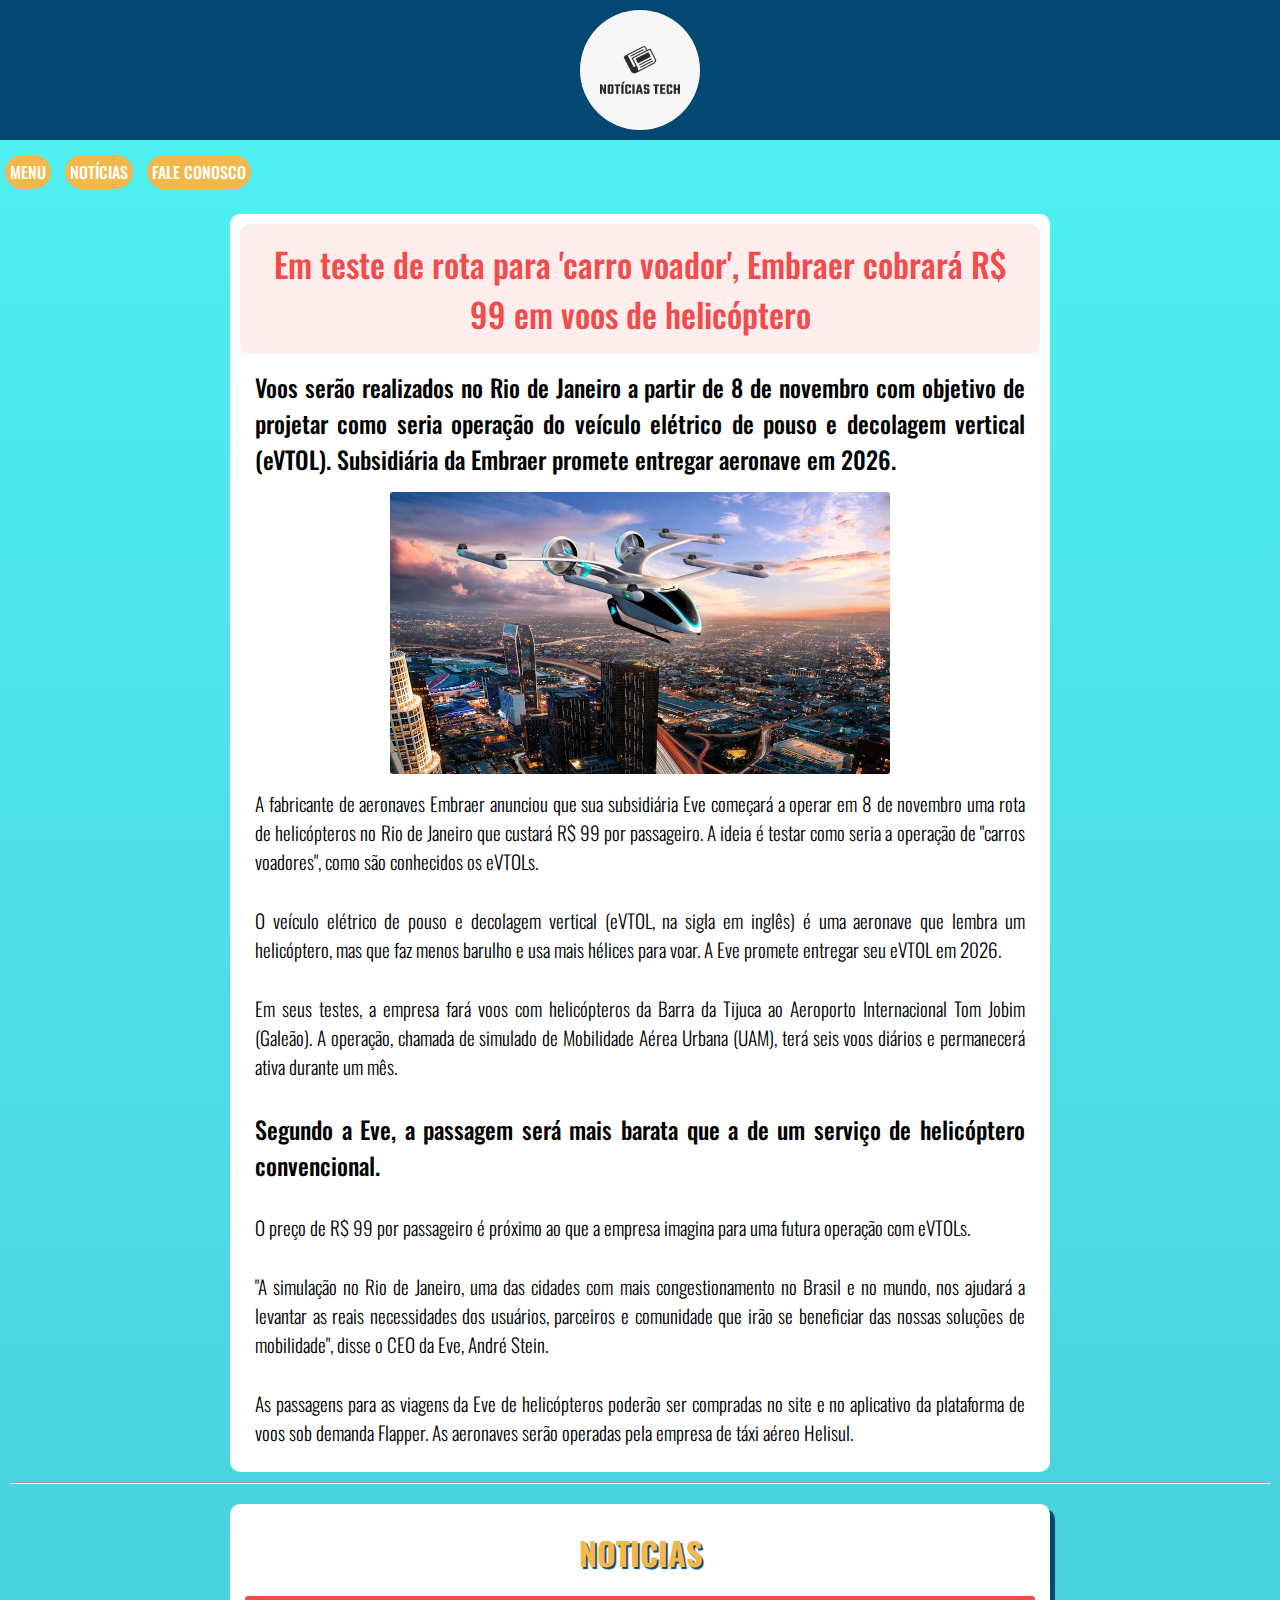
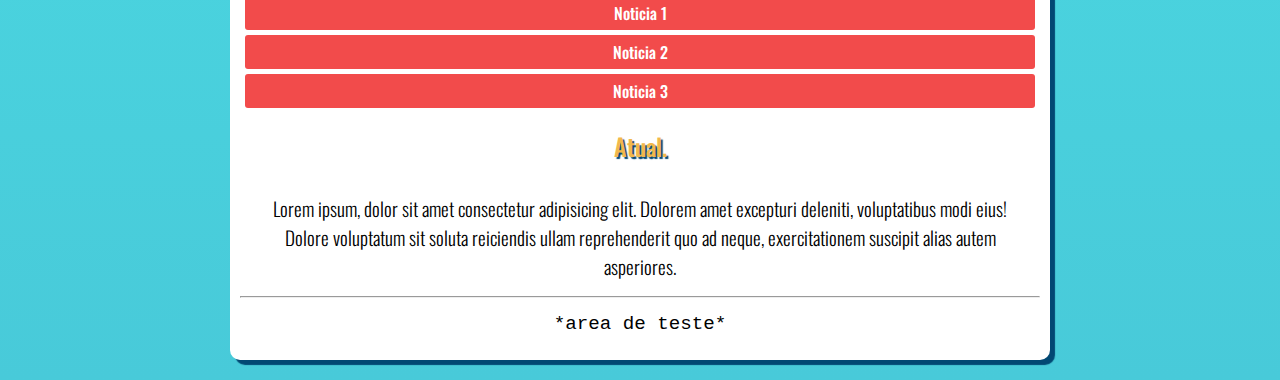
<file: index.html>
<!DOCTYPE html>
<html lang="pt-br">
<head>
    <meta charset="UTF-8">
    <meta http-equiv="X-UA-Compatible" content="IE=edge">
    <meta name="viewport" content="width=device-width, initial-scale=1.0">
    <link rel="shortcut icon" href="image/favicon.ico" type="image/x-icon">
    <link rel="stylesheet" href="style/style.css">

    <title>Notícias Tech</title>

</head>
<body>
    <div class="banner">
        <header>
            <a href="#"><img class="logo" src="image/logo.jpg" alt="logo"></a>
        </header>
    </div>
    <nav class="menu">
        <a class="menu_item" href="#">MENU</a>
        <a class="menu_item" href="#">NOTÍCIAS</a>
        <a class="menu_item" href="#">FALE CONOSCO</a>
    </nav>
    <main class="box">
        <section>
                <h1 class="titulo">Em teste de rota para 'carro voador', Embraer cobrará R$ 99 em voos de helicóptero</h1>
                <h2>Voos serão realizados no Rio de Janeiro a partir de 8 de novembro com objetivo de projetar como seria operação do veículo elétrico de pouso e decolagem vertical (eVTOL). Subsidiária da Embraer promete entregar aeronave em 2026.</h2>
        </section>
        <picture>
            <source media="(min-width: 700px)" srcset="image/helicoptero.jpg">
            <img class="img_p" src="image/helicoptero-300.jpg" alt="heli">
        </picture>
        <article>
            <p>A fabricante de aeronaves Embraer anunciou que sua subsidiária Eve começará a operar em 8 de novembro uma rota de helicópteros no Rio de Janeiro que custará R$ 99 por passageiro. A ideia é testar como seria a operação de "carros voadores", como são conhecidos os eVTOLs.</p>
            <p>O veículo elétrico de pouso e decolagem vertical (eVTOL, na sigla em inglês) é uma aeronave que lembra um helicóptero, mas que faz menos barulho e usa mais hélices para voar. A Eve promete entregar seu eVTOL em 2026.</p>
            <p>Em seus testes, a empresa fará voos com helicópteros da Barra da Tijuca ao Aeroporto Internacional Tom Jobim (Galeão). A operação, chamada de simulado de Mobilidade Aérea Urbana (UAM), terá seis voos diários e permanecerá ativa durante um mês.</p>
            <h2>Segundo a Eve, a passagem será mais barata que a de um serviço de helicóptero convencional.</h2>
            <p>O preço de R$ 99 por passageiro é próximo ao que a empresa imagina para uma futura operação com eVTOLs.</p>
            <p>"A simulação no Rio de Janeiro, uma das cidades com mais congestionamento no Brasil e no mundo, nos ajudará a levantar as reais necessidades dos usuários, parceiros e comunidade que irão se beneficiar das nossas soluções de mobilidade", disse o CEO da Eve, André Stein.</p>
            <p>As passagens para as viagens da Eve de helicópteros poderão ser compradas no site e no aplicativo da plataforma de voos sob demanda Flapper. As aeronaves serão operadas pela empresa de táxi aéreo Helisul.</p>
        </article>    
    </main>
    <hr id="sep_p">
    <aside class="aside_right">
           <h1 class="h1_aside">NOTICIAS</h1>
           <ul>
               <a href="#noticia">
                   <li class="list_aside">Noticia 1</li>
               </a>
               <a href="#noticia">
                   <li class="list_aside" >Noticia 2</li>
               </a>
               <a href="#noticia">
                <li class="list_aside">Noticia 3</li>
               </a>
           </ul>
           <h2 class="h2_aside">Atual.</h2>
           <p class="p_aside">Lorem ipsum, dolor sit amet consectetur adipisicing elit. Dolorem amet excepturi deleniti, voluptatibus modi eius! Dolore voluptatum sit soluta reiciendis ullam reprehenderit quo ad neque, exercitationem suscipit alias autem asperiores.</p>

           <hr>

           <p class="teste">*area de teste*</p>
    </aside>
</body>
</html>
</file>
<file: style/style.css>
@charset "UTF_8";

@import url('https://fonts.googleapis.com/css2?family=Oswald:wght@300;500&display=swap');

:root {

    /*fonts*/
    --font-padrao: 'Oswald', sans-serif; font-weight: 300;
    --font-destaque: 'Oswald', sans-serif; font-weight: 500;

    /*colors*/
    --cor1: #024873;
    --cor2: #48CAD9;
    --cor3: #50F2F2;
    --cor4: #F2B84B;
    --cor5: #F24B4B;
}

* {
    padding: 0%;
    margin: 0%;
}

body {
    background-image: linear-gradient(to top, var(--cor2), var(--cor3));
}

.banner {
    background-color: var(--cor1);
    /*border-bottom-left-radius: 20px;
    border-bottom-right-radius: 20px;*/
    margin-bottom: 20px;
    height: 120px;
    padding: 10px;
}

.logo {
    display: block;
    margin: auto;
    width: 120px;
    height: 120px;
    border-radius: 90px;
}

.box {
    background-color: white;
    margin-right: auto;
    margin-left: auto;
    margin-top: 30px;
    border-radius: 10px;
    padding: 10px;
    min-width: 320px;
    max-width: 800px;
}

/*ASIDE*/
.aside_right {
    background-color: white;
    box-shadow: 5px 5px 1px var(--cor1);
    min-width: 200px;
    max-width: 800px;
    margin-top: 20px;
    margin-bottom: 20px;
    margin-right: auto;
    margin-left: auto;
    padding: 10px;
    border-radius: 10px;
}

@media screen and (min-width: 1290px) { 
    .aside_right {
        width: 200px; 
        position: absolute; 
        right: 20px; 
        top: 0;
        margin-top: 210px;
        background-color: white;
        box-shadow: 5px 5px 1px var(--cor1);
        border-radius: 10px;
    }
}
/*-------------------*/

.img_p {
    display: block;
    margin: auto;
    border-radius: 3px;
}

.menu_item {
    background-color: #F2B84B;
    border-radius: 20px;
    text-decoration: none;
    color: white;
    font-family: var(--font-destaque);
    font-weight: 500;
    padding: 5px;
    margin: 5px;
    text-align: center;
}

h1, h2, p {
    color: black;
    padding: 15px;
    text-align: justify;    
}

.titulo {
    text-align: center;
    color: var(--cor5);
    font-family: var(--font-destaque);
    font-weight: 500;
    font-size: 2.1em;
    background-color: rgb(242,75,75,0.1);
    border-radius: 10px; 
}

h2 {
    font-family: var(--font-destaque);
    font-weight: 500;
    font-size: 1.5em;
}

p {
    font-family: var(--font-padrao);
    font-weight: 300;
    font-size: 1.2em;
}

footer > p {
    text-align: center;
    color: black;
    font-size: 0.9em;
}

.h1 {
    text-align: center;
    font-family: var(--font-destaque);
    color: var(--cor4);
    text-shadow: 2px 2px 1px var(--cor1);
}

.list_aside {
    list-style-type: none;
    color: white;
    text-align: center;
    padding: 5px;
    font-family: var(--font-destaque);
    background-color: #F24B4B;
    margin: 5px;
    border-radius: 3px;
}

a {
    text-decoration: none;
}

.h1_aside {
    text-align: center;
    font-family: var(--font-destaque);
    color: var(--cor4);
    text-shadow: 2px 2px 1px var(--cor1);
}

.p_aside {
    text-align: center;
    font-family: var(--font-padrao);
}

.h2_aside {
    text-align: center;
    font-family: var(--font-destaque);
    color: var(--cor4);
    text-shadow: 2px 2px 1px var(--cor1);
}


/*media (hr)*/
#sep_p {
    margin: 10px;
}
@media screen and (min-width: 1290px) {
    #sep_p {
        width: 0px;
    }
}


p.teste {
    font-family: 'Courier New', Courier, monospace;
    text-align: center;
}
</file>
